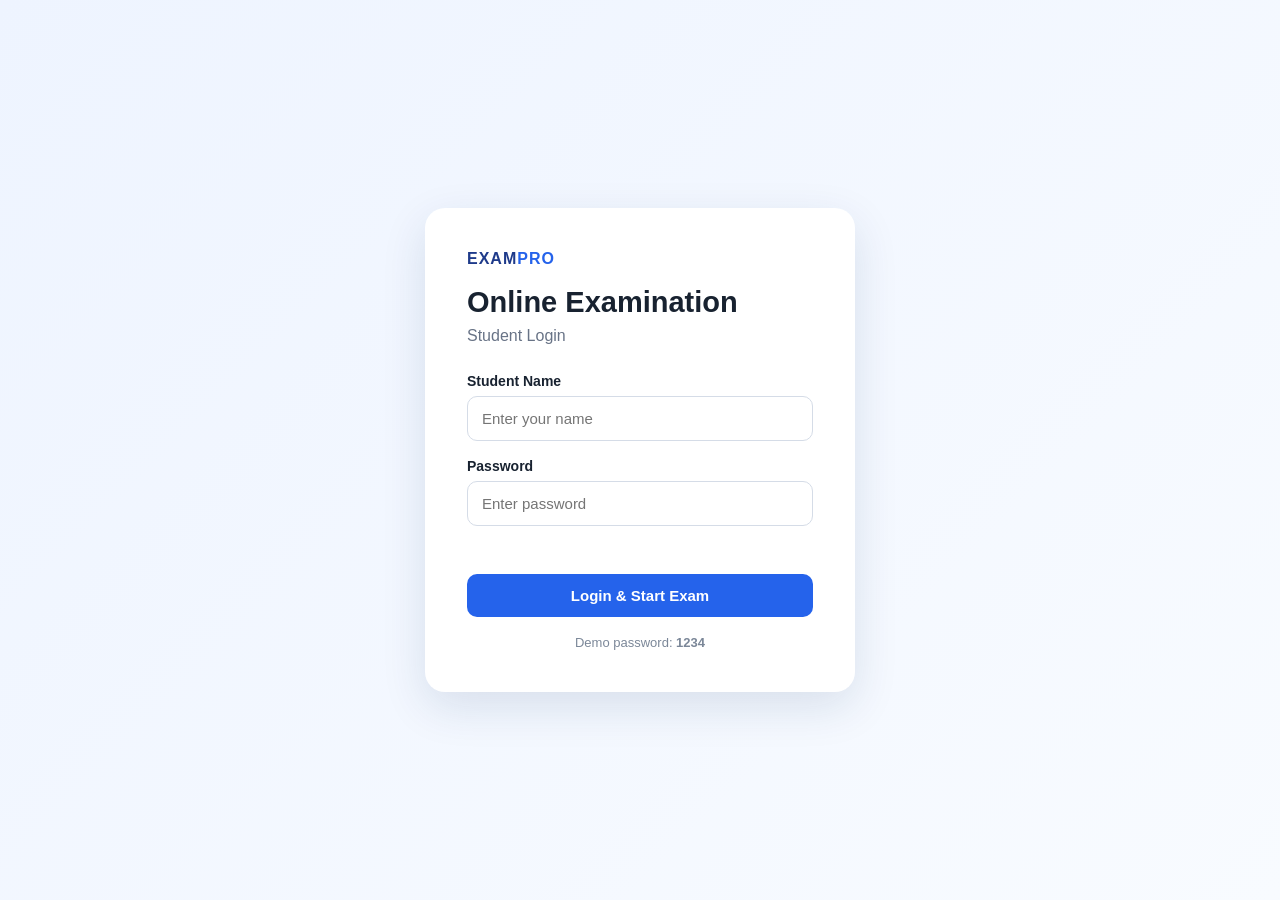
<file: web/index.html>
<!DOCTYPE html>
<html lang="en">
<head>
    <meta charset="UTF-8">
    <meta name="viewport" content="width=device-width, initial-scale=1.0">
    <title>Online Examination - Login</title>
    <link rel="stylesheet" href="style.css">
</head>
<body class="login-page">
    <div class="login-card">
        <div class="logo">EXAM<span>PRO</span></div>
        <h1>Online Examination</h1>
        <p class="subtitle">Student Login</p>

        <form id="loginForm">
            <label for="studentName">Student Name</label>
            <input id="studentName" type="text" placeholder="Enter your name" required>

            <label for="password">Password</label>
            <input id="password" type="password" placeholder="Enter password" required>

            <p id="loginError" class="error"></p>
            <button class="primary-btn" type="submit">Login & Start Exam</button>
        </form>

        <div class="login-note">Demo password: <b>1234</b></div>
    </div>

    <script src="script.js"></script>
</body>
</html>
</file>
<file: web/style.css>
* {
    box-sizing: border-box;
    margin: 0;
    padding: 0;
}

body {
    font-family: Arial, Helvetica, sans-serif;
    background: #f4f7fb;
    color: #182230;
    min-height: 100vh;
}

.login-page {
    display: flex;
    justify-content: center;
    align-items: center;
    padding: 25px;
    background: linear-gradient(135deg, #eef4ff, #f8fbff);
}

.login-card {
    width: min(430px, 100%);
    background: white;
    padding: 42px;
    border-radius: 20px;
    box-shadow: 0 15px 45px rgba(20, 50, 100, .12);
}

.logo, .brand {
    font-weight: 800;
    letter-spacing: 1px;
    color: #1e3a8a;
}

.logo span, .brand span {
    color: #2563eb;
}

.login-card h1 {
    margin-top: 18px;
    font-size: 29px;
}

.subtitle {
    color: #687386;
    margin: 8px 0 28px;
}

label {
    display: block;
    margin: 17px 0 7px;
    font-weight: 700;
    font-size: 14px;
}

input {
    width: 100%;
    padding: 13px 14px;
    border: 1px solid #d5dce7;
    border-radius: 10px;
    outline: none;
    font-size: 15px;
}

input:focus {
    border-color: #2563eb;
}

.primary-btn, .submit-btn {
    border: 0;
    color: white;
    background: #2563eb;
    padding: 13px 20px;
    border-radius: 10px;
    cursor: pointer;
    font-weight: 700;
    font-size: 15px;
    width: 100%;
    margin-top: 22px;
}

.primary-btn:hover, .submit-btn:hover {
    background: #1d4ed8;
}

.login-note {
    text-align: center;
    color: #7b8798;
    font-size: 13px;
    margin-top: 18px;
}

.error {
    color: #dc2626;
    font-size: 13px;
    margin-top: 10px;
    min-height: 16px;
}

.topbar {
    background: white;
    min-height: 70px;
    display: flex;
    align-items: center;
    justify-content: space-between;
    padding: 0 5%;
    border-bottom: 1px solid #e4e9f0;
    position: sticky;
    top: 0;
    z-index: 10;
}

.timer-box {
    background: #fff1f2;
    color: #be123c;
    padding: 10px 15px;
    border-radius: 9px;
    font-weight: 800;
}

.exam-container {
    width: min(900px, 92%);
    margin: 35px auto;
}

.exam-heading {
    display: flex;
    justify-content: space-between;
    align-items: center;
    margin-bottom: 25px;
    gap: 20px;
}

.exam-heading h1 {
    font-size: 26px;
    margin-bottom: 7px;
}

.exam-heading p {
    color: #687386;
}

.progress {
    background: #eaf1ff;
    color: #1d4ed8;
    font-weight: 700;
    padding: 10px 13px;
    border-radius: 9px;
    white-space: nowrap;
}

.question-card {
    background: white;
    padding: 25px;
    margin-bottom: 18px;
    border-radius: 15px;
    border: 1px solid #e3e8ef;
    box-shadow: 0 5px 18px rgba(30, 50, 80, .04);
}

.question-title {
    font-weight: 700;
    line-height: 1.5;
    margin-bottom: 17px;
}

.option {
    display: block;
    border: 1px solid #dfe5ed;
    border-radius: 10px;
    padding: 12px 14px;
    margin-top: 9px;
    cursor: pointer;
    transition: .15s;
}

.option:hover {
    border-color: #2563eb;
    background: #f7faff;
}

.option input {
    width: auto;
    margin-right: 9px;
}

.submit-btn {
    width: auto;
    float: right;
    margin-bottom: 50px;
    padding: 14px 30px;
}

.result-container {
    width: min(800px, 92%);
    margin: 45px auto;
}

.result-card {
    background: white;
    border-radius: 20px;
    padding: 35px;
    box-shadow: 0 15px 45px rgba(20, 50, 100, .10);
    text-align: center;
}

.result-card h1 {
    margin-top: 12px;
}

.score-circle {
    width: 155px;
    height: 155px;
    margin: 25px auto;
    border-radius: 50%;
    background: #eef4ff;
    display: flex;
    flex-direction: column;
    justify-content: center;
    align-items: center;
}

.score-circle strong {
    font-size: 30px;
    color: #1d4ed8;
}

.score-circle span {
    color: #64748b;
    margin-top: 4px;
}

.result-grid {
    display: grid;
    grid-template-columns: repeat(4, 1fr);
    gap: 12px;
    margin: 25px 0;
}

.result-grid div {
    background: #f7f9fc;
    padding: 15px 8px;
    border-radius: 10px;
}

.result-grid span {
    display: block;
    font-size: 12px;
    color: #718096;
    margin-bottom: 6px;
}

.answer-review {
    text-align: left;
    margin-top: 25px;
}

.review-item {
    padding: 12px 14px;
    border-radius: 9px;
    margin: 8px 0;
    font-size: 14px;
}

.review-correct {
    background: #ecfdf5;
    color: #166534;
}

.review-wrong {
    background: #fff1f2;
    color: #9f1239;
}

.review-unanswered {
    background: #fff7ed;
    color: #9a3412;
}

.toast {
    position: fixed;
    right: 20px;
    bottom: 20px;
    background: #182230;
    color: white;
    padding: 13px 17px;
    border-radius: 9px;
    display: none;
}

@media (max-width: 650px) {
    .topbar {
        padding: 12px 4%;
        flex-wrap: wrap;
        gap: 10px;
    }

    .exam-heading {
        align-items: flex-start;
        flex-direction: column;
    }

    .result-grid {
        grid-template-columns: repeat(2, 1fr);
    }

    .login-card, .result-card {
        padding: 25px;
    }
}
</file>
